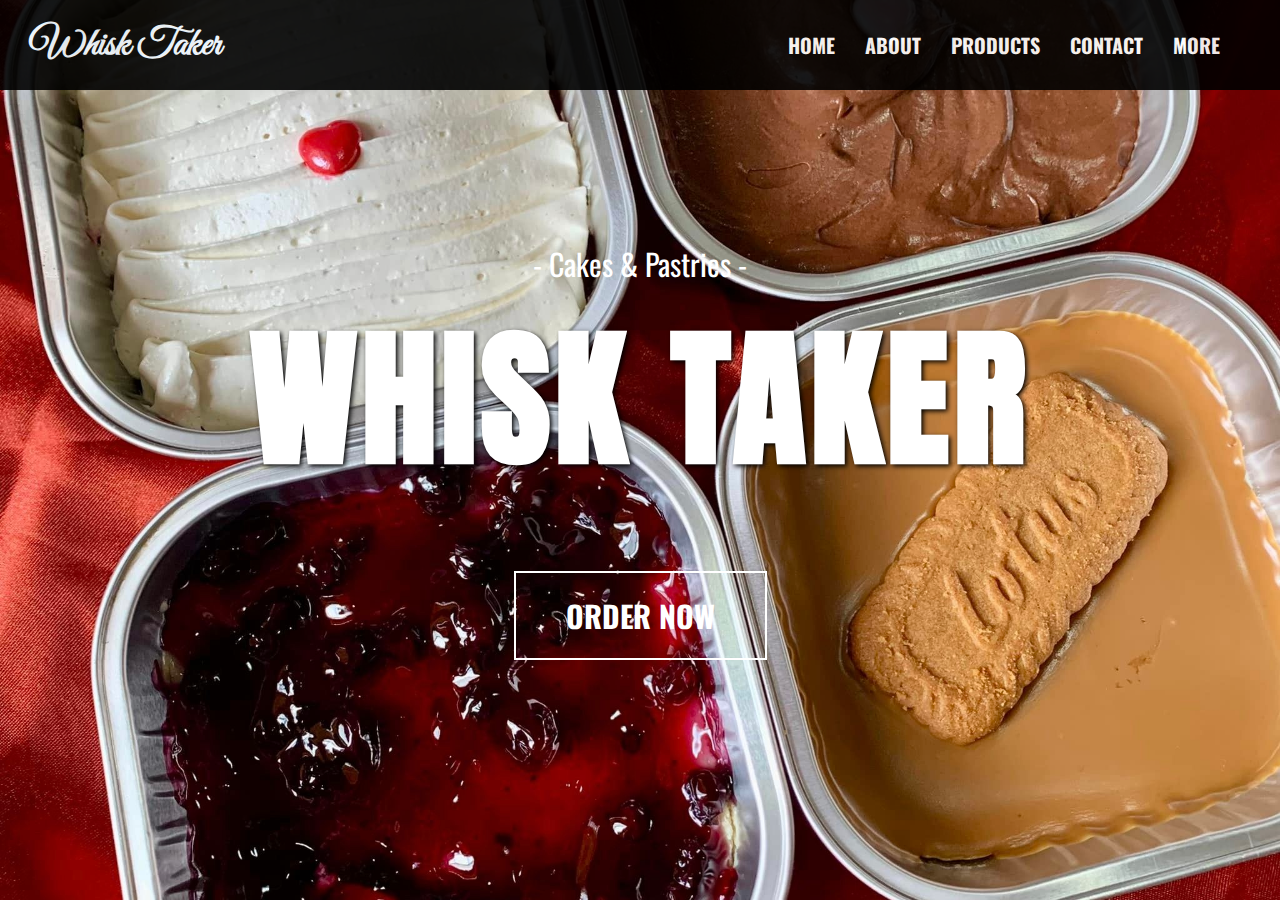
<file: index.html>
<!DOCTYPE html>
<html lang="en">
<head>
    <meta charset="UTF-8">
    <meta name="viewport" content="width=device-width, initial-scale=1.0">
    <title>Whisk Taker</title>
    <link rel="shortcut icon" href="logo1.png">
    <link rel="stylesheet" href="style.css">
    <link rel="stylesheet" href="https://fonts.googleapis.com/css2?family=Pacifico&display=swap">
    <link rel="stylesheet" href="https://fonts.googleapis.com/css2?family=Great+Vibes&display=swap">
    <link rel="stylesheet" href="https://fonts.googleapis.com/css2?family=Anton&display=swap">
    <link rel="stylesheet" href="https://fonts.googleapis.com/css2?family=Oswald:wght@400;500;600&display=swap">
    <link rel="stylesheet" href="https://fonts.googleapis.com/css2?family=Source+Serif+4:wght@400;600;700&display=swap">

</head>
<body>

    <header>
        <div class="header-container">
            <a href="index.html" class="header-text"><h1>Whisk Taker</h1></a>
                <nav>
                    <ul>
                        <li><a href="index.html">HOME</a></li>
                        <li><a href="index.html#about">ABOUT</a></li>
                        <li><a href="index.html#product">PRODUCTS</a></li>
                        <li><a href="index.html#contact">CONTACT</a></li>
                        <li><a href="page2.html">MORE</a></li> 
                    </ul>
                </nav>
        </div>
    </header>

    <div class="container">

        <section class="one">
            <p>- Cakes & Pastries -</p>
            <h1>WHISK TAKER</h1>
            <a href="index.html#product"><button>ORDER NOW</button></a>
        </section>

        <section class="two" id="about">
            <div class="about-image">
                <img src="aboutimg.png" alt="About Us Image" class="about-image">
            </div>
            <div class="about-text">
                <h2>ABOUT US</h2>
                <hr>
                <p>Welcome to Whisk Taker, where passion meets pastry! We're a vibrant cake business fueled by creativity and a love for all things sweet. Nestled in the heart of our community, we specialize in crafting delectable cakes that not only tantalize the taste buds but also ignite joy and celebration in every bite. 
                    <br>
                    <br>
                     Our journey began with a simple whisk and a big dream—to bring smiles to faces, one slice at a time. From elegant wedding cakes to whimsical birthday creations, each confection is a labor of love, meticulously handcrafted with the finest ingredients and attention to detail. At Whisk Taker, we believe in the power of desserts to create memorable moments, and we're honored to be a part of your special occasions. Join us in our sugary adventure, where every cake tells a story and every customer becomes a cherished part of our family.</p>
            </div>
        </section>

        <section class="three" id="product">
            <h1>PRODUCTS</h1>
            <hr>
            <div class="product-container">

                <div class="product-item">
                    <img src="product1.png" alt="Lotus Biscoff Cheesecake">
                    <div class="order-now">Order Now</div>
                    <h3>Lotus Biscoff Cheesecake</h3>
                    <p>249 Php</p>
                </div>

                <div class="product-item">
                    <img src="product2.png" alt="Classic Chocolate Cake">
                    <div class="order-now">Order Now</div>
                    <h3>Classic Chocolate Cake</h3>
                    <p>99 Php</p>
                </div>

                <div class="product-item">
                    <img src="product3.png" alt="Red Velvet Cake">
                    <div class="order-now">Order Now</div>
                    <h3>Red Velvet Cake</h3>
                    <p>149 Php</p>
                </div>

                <div class="product-item">
                    <img src="product4.png" alt="Brigadeiro Cake">
                    <div class="order-now">Order Now</div>
                    <h3>Brigadeiro Cake</h3>
                    <p>239 Php</p>
                </div>

                <div class="product-item">
                    <img src="product5.png" alt="Blueberry Cheesecake">
                    <div class="order-now">Order Now</div>
                    <h3>Blueberry Cheesecake</h3>
                    <p>249 Php</p>
                </div>

            </div>
        </section>

        <section class="four" id="contact">
            <h1>CONTACTS & SCHEDULES</h1>
            <hr>
            <div class="contact-schedules-container">
                <div>
                    <h2>Contact</h2>
                    <p>San Vicente, Guagua, Pampanga<br>whiskktaker@gmail.com<br>Phone: 0968-220-0525<br>FB: fb.com/whiskktaker<br>IG: @whiskktaker</p>
                </div>
                <div>
                    <h2>Operating Hours</h2>
                    <p>Mon - Fri: 9am - 5pm<br>Saturday: 10am - 4pm<br>Sunday: Closed</p>
                </div>
                <div>
                    <h2>Delivery Hours</h2>
                    <p>Mondays: 8am - 1pm<br>Wednesdays: 8am - 1pm<br>Fridays: 8am - 1pm</p>
                </div>
            </div>
            <footer>
                <p>&copy; 2024 Whisk Taker. All rights reserved. Follow us on:</p>
                <a href="https://www.facebook.com/whiskktaker"><img class="icons" src="fb.png" alt="fb"></a>
                <a href="https://www.instagram.com/whiskktaker/"><img class="icons" src="ig.png" alt="ig"></a>   
            </footer>
        </section>

    </div>

</body>
</html>
</file>
<file: style.css>
* {
    margin: 0;
    padding: 0;
    box-sizing: border-box;
}

header {
    background-color: black;
    width: 100%;
    position: fixed;
    padding: 20px 30px;
    opacity: 0.9;
    z-index: 100; 
}

.header-container {
    width: 100%;
    display: flex;
    justify-content: space-between;
    align-items: center;
}

.header-text {
    text-decoration: none; 
    color: aliceblue;
    font-family: 'Great Vibes', cursive;
    font-size: 20px;

}

nav ul {
    display: flex;
    flex-wrap: wrap;
    align-items: center;
    list-style-type: none;
}  

nav ul li {
    margin-right: 30px;
}

nav ul li a {
    text-decoration: none;
    color: #fff;
    font-weight: bold;
    font-size: 20px;
    font-family: 'Oswald', sans-serif;
}
  
nav ul li a:hover {
    color: #d0cfcf;
}


.container{
    scroll-snap-type: y mandatory;
    overflow-y: scroll;
    height: 100vh;
    
}

section{
    min-height: 100vh;
    display: flex;
    justify-content: center;
    align-items: center;
    scroll-snap-align: start;
    overflow: hidden;
}

/* SECTION 1: HOME*/
.one {
    background-image: url('background.png');
    background-size: cover; 
    background-position: center;
    background-repeat: no-repeat;
    display: flex;
    flex-direction: column;
}

.one p {
    color: #fff;
    font-family: 'Oswald', sans-serif;
    font-size: 30px;
}

.one h1{
    color: #ffffff; 
    font-size: 150px; 
    text-align: center; 
    font-family: 'Anton', sans-serif;
    text-shadow: 2px 2px 5px rgba(0, 0, 0, 1);
    letter-spacing: 5px;
    padding-bottom: 60px;
}

.one button{
    font-family: 'Oswald', sans-serif;
    padding: 20px 50px;
    font-size: 30px;
    font-weight: 800;
    background-color: transparent;
    border: 2px solid #ffffff;
    color: #ffffff; 
    cursor: pointer;
    transition: 0.3s;
}

.one button:hover{
    background-color: rgba(208, 207, 207, 0.8);
    transition: 0.3s;
    color: #333333;
}

/* SECTION 2: ABOUT*/
.two {
    background-color: #e6e3e1;
    display: flex;
    justify-content: center;
    height: 100vh;
}

.about-image {
    width: 50%;
    height: 100%; 
    display: flex; 
    align-items: center;
    justify-content: center;
    overflow: hidden; 
}

.about-image img {
    height: 100vh; 
    width: auto; 
    object-fit: cover; 
    
}

.about-text h2 {
    color: #333333;
    font-size: 70px; 
    font-family: 'Oswald', sans-serif;
    margin-bottom: 30px;
}

.two hr {
    width: 200px; 
    height: 2px; 
    margin: 0 auto 20px; 
    border: 1px solid #333333;
}

.about-text {
    width: 50%;
    max-height: 100%; 
    overflow-y: auto;
    display: block; 
    padding: 20px; 
    font-family: 'Source Serif 4', serif;
    font-size: 20px;
    text-align: center;
}


/* SECTION 3: PRODUCTS*/
.three {
    background-color: rgb(202,194,193);
    display: flex;
    flex-direction: column; 
    align-items: center; 
    min-height: 100vh; 
}

.three h1 {
    margin-bottom: 30px;
    font-family: 'Oswald', sans-serif;
    font-size: 70px;
    color: #573c32;
}

.three hr {
    width: 50%; 
    margin: 10px auto; 
    border: 1px solid #573c32;
}

.product-container {
    display: flex;
    flex-wrap: wrap; 
    justify-content: center; 
    width: 100%; 
    gap: 20px;
    align-items: flex-start; 
    text-align: center;

}

.product-item {
    position: relative;
    min-width: 200px; 
    max-width: 300px; 
    padding: 10px;
    background: #e6e3e1; 
    border-radius: 10px; 
    margin: 10px; 
    overflow: hidden;
    
}

.product-item img {
    max-width: 100%; 
    height: auto; 
    border-radius: 10px;
    margin-bottom: 10px; 
    transition: transform 0.1s ease; 
}

.product-item img:hover {
    transform: scale(1.1); 
    cursor: pointer;
}

.product-item h3, .product-item p {
    font-family: 'Oswald', sans-serif;
    margin: 10px 0; 
}

.order-now {
    position: absolute;
    bottom: 110px; 
    left: 0; 
    right: 0; 
    width: auto; 
    text-align: center;
    background-color: rgba(2, 2, 2, 0.7); 
    color: white;
    width: 100%;
    padding: 5px 10px;
    opacity: 0; 
    transition: opacity 0.1s ease; 
    pointer-events: none;
}

.product-item img:hover + .order-now {
    opacity: 1; 
}

/* SECTION 4: CONTACTS*/
.four {
    text-align: center;
    background-color: #e6e3e1;
    display: flex; 
    flex-direction: column;
    justify-content: center; 
    color: #573c32;
    padding: 40px 0 120px 0; 
    position: relative; 
    min-height: 100vh;
}

.four h1 {
    font-size: 50px;
    margin-bottom: 20px;
    font-family: 'Oswald', sans-serif;    
}

.four hr {
    width: 50%; 
    margin: 10px auto; 
    border: 1px solid #573c32; 
}

.contact-schedules-container {
    display: flex;
    flex-wrap: wrap;
    justify-content: space-around;
    text-align: center;
    padding-top: 20px;
    overflow: auto;
}

.four h2 {
    font-size: 40px;
    margin: 10px 20px;
    font-family: 'Oswald', sans-serif;
    text-align: center;

}

.contact-schedules-container p{
    font-size: 20px;
    line-height: 1.5;
    font-family: 'Source Serif 4', serif;
    margin-left: 20px; 
    padding: 0 50px;
}

.four footer {
    text-align: center;
    background-color: black;
    color: #e0e0e0;
    width: 100%;
    font-size: 15px;
    padding: 20px;
    font-family: 'Source Serif 4', serif;
    margin-top: 10px;
    position: absolute;
    bottom: 0; 
    left: 0;
}   

.icons {
    height: 50px;
    width: 50px;
}

/* SECTION 5: REVIEWS*/
.five {
    display: flex;
    flex-direction: column;
    justify-content: center;
    align-items: center;
    text-align: center;
    background-color: #e6e3e1;
    padding: 40px 0;
    
}

.five h2 {
    color: #333;
    padding: 10px;
    font-family: 'Oswald', sans-serif;
    font-size: 50px;
    margin-bottom: 20px; 
}

.five hr {
    width: 80%; 
    max-width: 500px; 
    height: 2px;
    margin: 0 auto 20px;
    border: none; 
    background-color: #333333; 
}

.container-for-review {
    display: flex;
    flex-direction: row; 
    flex-wrap: wrap; 
    justify-content: center;
    gap: 30px; 
    margin-top: 10px; 
}

.review-container {
    display: flex;
    flex-direction: column;
    padding: 20px;
    background-color: white; 
    box-shadow: 0 4px 8px rgba(0, 0, 0, 0.2); 
    margin: 20px; 
    max-width: 300px; 
    min-height: 200px; 
    border-radius: 30px;
    color: #333;
}

.review-container h1 {
    font-family: 'Oswald', sans-serif;
    font-size: 30px; 
    text-align: center;
    width: 100%;
}

.review-container p {
    font-family: 'Source Serif 4', serif;
    font-size: 17px;
}

/* SECTION 6: FAQs*/
.six {
    display: flex;
    flex-direction: column;
    justify-content: flex-start;
    align-items: center;
    background-color: #f9f9f9;
    background-image: url('background3.png');
    background-size: cover; 
    background-position: center;
    background-repeat: no-repeat;
}

.faq-container {
    width: 90%;
    max-width: 800px;
    margin: 0 auto;
    box-shadow: 0 4px 8px rgba(0, 0, 0, 0.1);
    padding: 30px;
    background-color: #ffffff;
    border-radius: 20px;
    overflow: visible;
    margin-top: auto;
    margin-bottom: auto;

}

.faq-container h2{
    font-family: 'Oswald', sans-serif;
    font-size: 50px;
    padding: 20px;
    text-align: center;
}

#faqs-list {
    margin: 10px auto;
    width: 100%; 
    max-width: 700px;
}

#faqs-list input {
    position: absolute;
    opacity: 0;
    width: 0;
    height: 0;
}

#faqs-list li {
    position: relative; 
    list-style: none;
    width: 100%;
    margin-bottom: 10px;
    background: #e6e3e1;
    padding: 10px; 
    border-radius: 5px;
}

#faqs-list li label {
    padding: 10px;
    display: flex;
    align-items: center;
    justify-content: space-between;
    font-size: 20px;
    font-weight: 500;
    cursor: pointer;
    color: #000000;
    font-family: 'Oswald', sans-serif;
    width: 100%; 
}

#faqs-list li label span {
    transition: transform 0.3s ease; 
    transform: rotate(90deg); 

}

#faqs-list input:checked + label span {
    transform: rotate(270deg); 
    transition: 0.2s;
}

#faqs-list .answer {
    padding: 0 10px;
    line-height: 25px;
    max-height: 0;
    overflow: hidden;
    transition: max-height 0.5s ease;
    font-family: 'Source Serif 4', serif;
    font-weight: 600;
    color: #333333;
    text-align: justify;
}

#faqs-list input:checked ~ .answer {
    max-height: 400px; 
}

.six footer {
    text-align: center;
    background-color: black;
    color: #e0e0e0;
    width: 100%;
    font-size: 15px;
    padding: 20px;
    font-family: 'Source Serif 4', serif;
}

/* MOBILE VIEW */

@media screen and (max-width:600px) {
    
    .header-text {
        font-size: 17px;
    }
    
    header {
        padding: 10px 10px;
    }
    
    nav ul li a {
        font-size: 15px;
    }
    
    .one p {
        font-size: 20px;
    }

    .one h1 {
        font-size: 100px;
    }
    
    .one button{
        font-family: 'Oswald', sans-serif;
        padding: 10px 25px;
        font-size: 15px;
        font-weight: 400;
    }
    
    .two {
        flex-direction: column;
    }
    .about-text h2 {
        font-size: 30px; 
    }

    .two hr {
        width: 100px;
    }

    .about-image {
        width: 80%; 
        height: auto; 
    }

    .about-image img {
        height: auto; 
        max-height: 30vh; 
        width: 100%; 
        object-fit: scale-down; 
    }

    .about-text {
        width: 90%; 
        font-size: 15px; 
    }

    .three h1 {
        font-size: 40px;
        padding-top: 120px;
    }

    .three hr {
        width: 80%; 
    }
    
    .product-container {
        padding: 0 10px; 
        padding-bottom: 60px;
    }

    .product-item {
        min-width: 150px; 
        max-width: 40%;
        margin: 5px; 
        padding: 5px; 
    }

    .product-item h3, .product-item p {
        font-size: 15px; 
        margin: 5px 0;
    }

    .order-now {
        bottom: 80px; 
        font-size: 12px;
        padding: 5px; 
    }

    .four h1 {
        font-size: 30px;
        padding-top: 60px;
    }

    .four hr {
        width: 60%; 
    }

    .four h2 {
        font-size: 30px;
    }
    
    .contact-schedules-container p{
        font-size: 15px;
        line-height: 1.5;
        font-weight: 600;
    }

    .four footer {
        font-size: 12px;
        padding: 10px;
    }   
    
    .icons {
        height: 30px;
        width: 30px;
    }

    .five h2 {
        font-size: 30px;
        margin-bottom: 20px; 
        padding-top: 30px;
    }

    .five hr {
        width: 50%; 
    }

    .review-container {
        margin: 10px; 
        max-width: 350px; 
        min-height: 200px; 
        border-radius: 20px;
    }

    .review-container h1 {
        font-size: 20px; 
    }
    
    .review-container p {
        font-size: 15px;
        font-weight: 500;
    }
    
    .faq-container {
        width: 95%;
        max-width: 700px;
    }
    
    .faq-container h2{
        font-size: 30px;
    }

    #faqs-list li label {
        font-size: 18px;
        font-weight: 700;
    }

    #faqs-list .answer {
        line-height: 20px;
        max-height: 0;
        font-weight: 600;
        text-align: justify;
        font-size: 15px;
    }

    .six footer {
        font-size: 12px;
        padding: 10px;
    }
    
}
</file>
